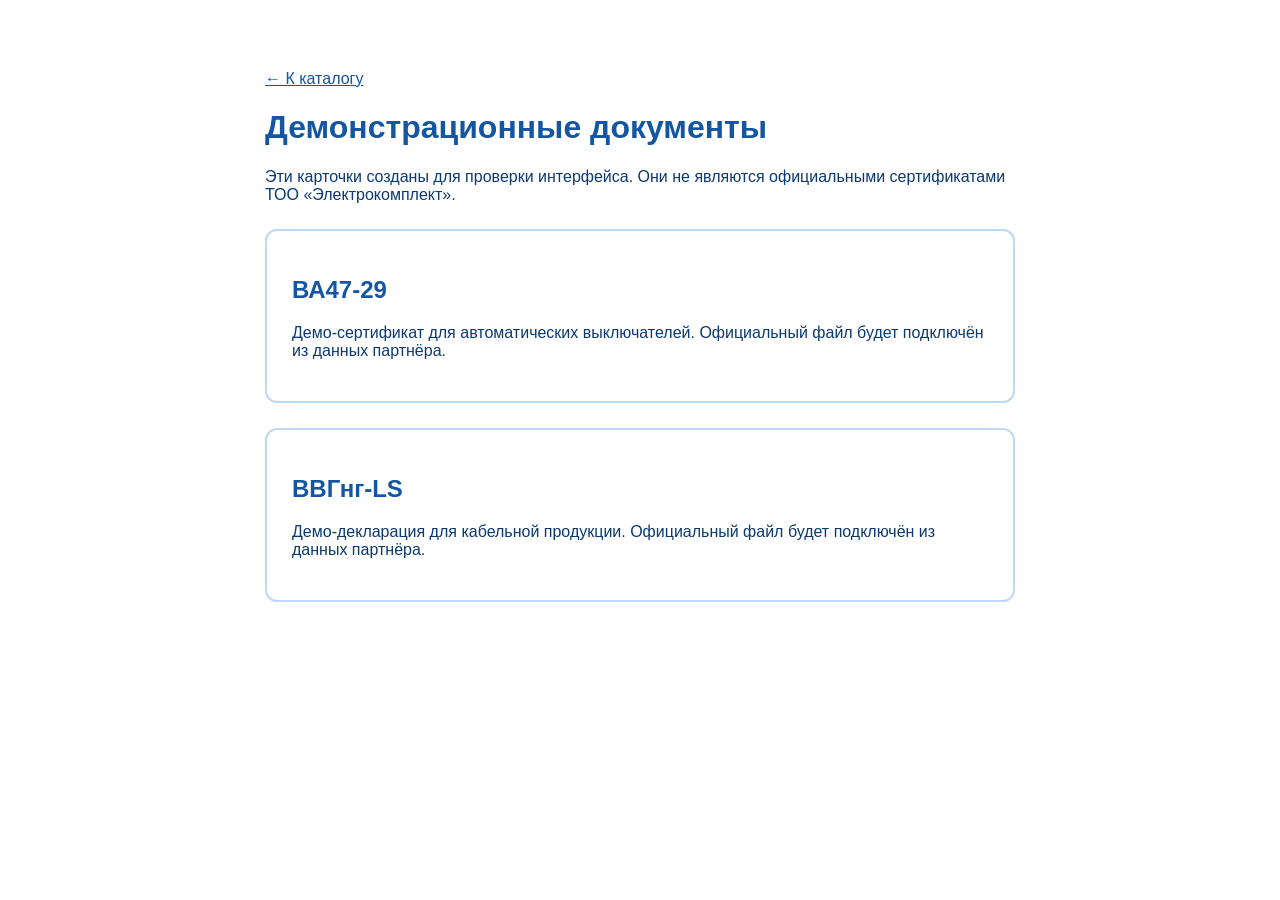
<file: frontend/demo-certificates.html>
<!doctype html><html lang="ru"><head><meta charset="utf-8"><meta name="viewport" content="width=device-width, initial-scale=1"><title>Демо-документы каталога</title><style>body{font-family:Arial,sans-serif;max-width:750px;margin:50px auto;padding:20px;color:#0b3972}article{padding:25px;margin:25px 0;border:2px solid #bed9f4;border-radius:12px}h1,h2{color:#1456a1}a{color:#1456a1}</style></head><body><a href="visual-demo.html">← К каталогу</a><h1>Демонстрационные документы</h1><p>Эти карточки созданы для проверки интерфейса. Они не являются официальными сертификатами ТОО «Электрокомплект».</p><article id="breaker"><h2>ВА47-29</h2><p>Демо-сертификат для автоматических выключателей. Официальный файл будет подключён из данных партнёра.</p></article><article id="cable"><h2>ВВГнг-LS</h2><p>Демо-декларация для кабельной продукции. Официальный файл будет подключён из данных партнёра.</p></article></body></html>
</file>
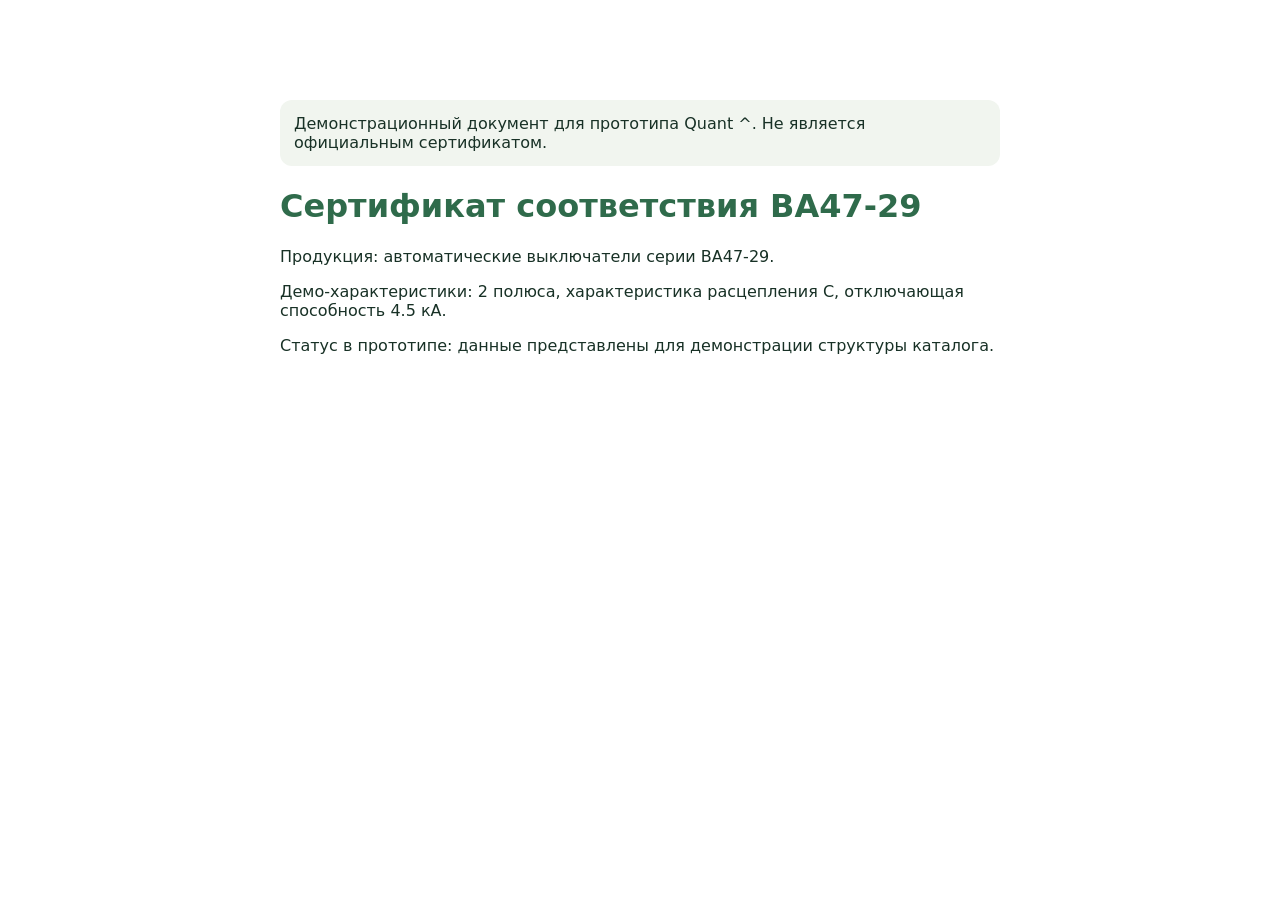
<file: backend/data/certificates/va4729.html>
<!doctype html>
<html lang="ru">
<head><meta charset="utf-8"><meta name="viewport" content="width=device-width"><title>Демо-сертификат ВА47-29</title><style>body{font:16px system-ui;max-width:720px;margin:60px auto;padding:24px;color:#183126}h1{color:#2f6b4b}.notice{padding:14px;background:#f1f5ef;border-radius:12px}</style></head>
<body><p class="notice">Демонстрационный документ для прототипа Quant ^. Не является официальным сертификатом.</p><h1>Сертификат соответствия ВА47-29</h1><p>Продукция: автоматические выключатели серии ВА47-29.</p><p>Демо-характеристики: 2 полюса, характеристика расцепления C, отключающая способность 4.5 кА.</p><p>Статус в прототипе: данные представлены для демонстрации структуры каталога.</p></body>
</html>
</file>
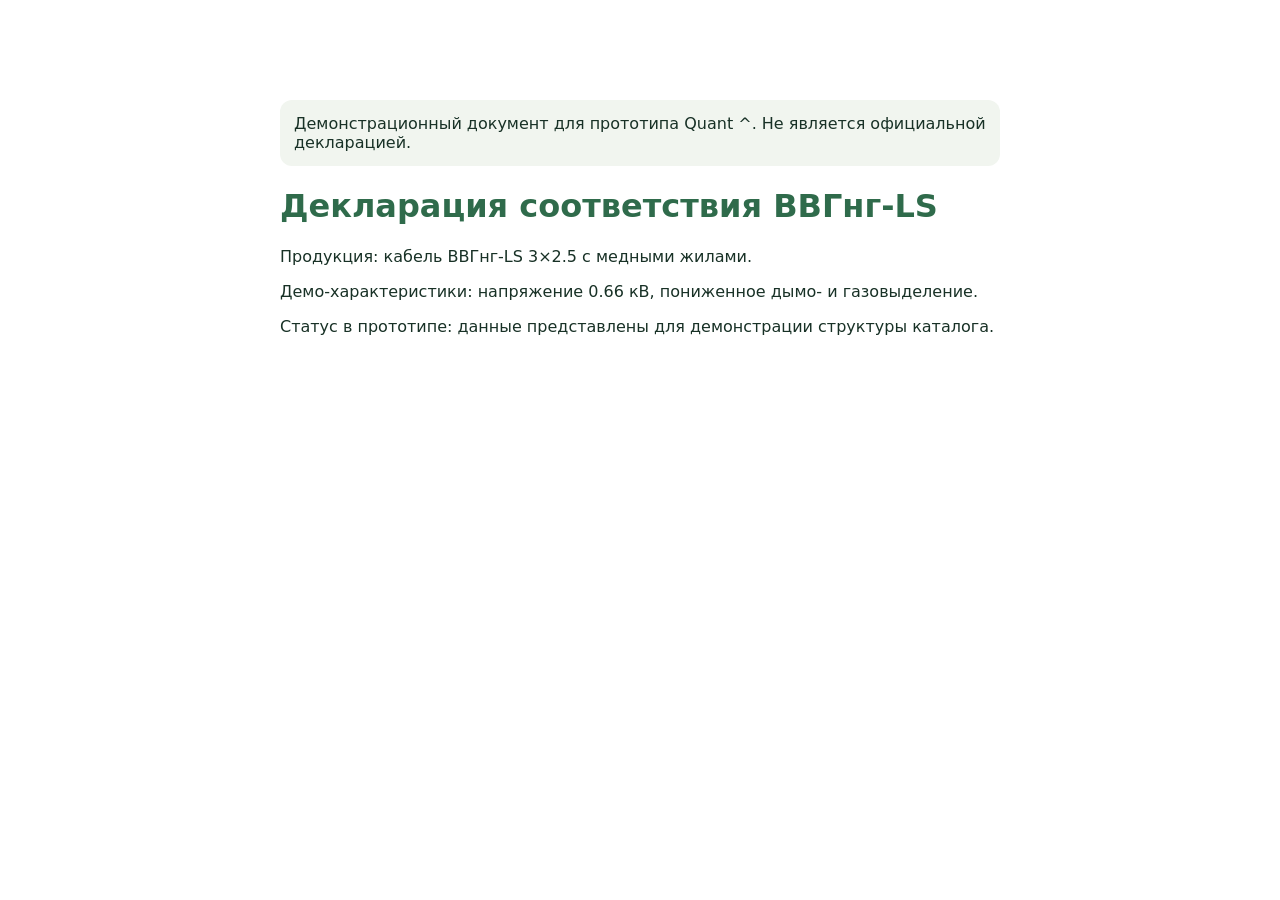
<file: backend/data/certificates/vvg.html>
<!doctype html>
<html lang="ru">
<head><meta charset="utf-8"><meta name="viewport" content="width=device-width"><title>Демо-декларация ВВГнг-LS</title><style>body{font:16px system-ui;max-width:720px;margin:60px auto;padding:24px;color:#183126}h1{color:#2f6b4b}.notice{padding:14px;background:#f1f5ef;border-radius:12px}</style></head>
<body><p class="notice">Демонстрационный документ для прототипа Quant ^. Не является официальной декларацией.</p><h1>Декларация соответствия ВВГнг-LS</h1><p>Продукция: кабель ВВГнг-LS 3×2.5 с медными жилами.</p><p>Демо-характеристики: напряжение 0.66 кВ, пониженное дымо- и газовыделение.</p><p>Статус в прототипе: данные представлены для демонстрации структуры каталога.</p></body>
</html>
</file>
